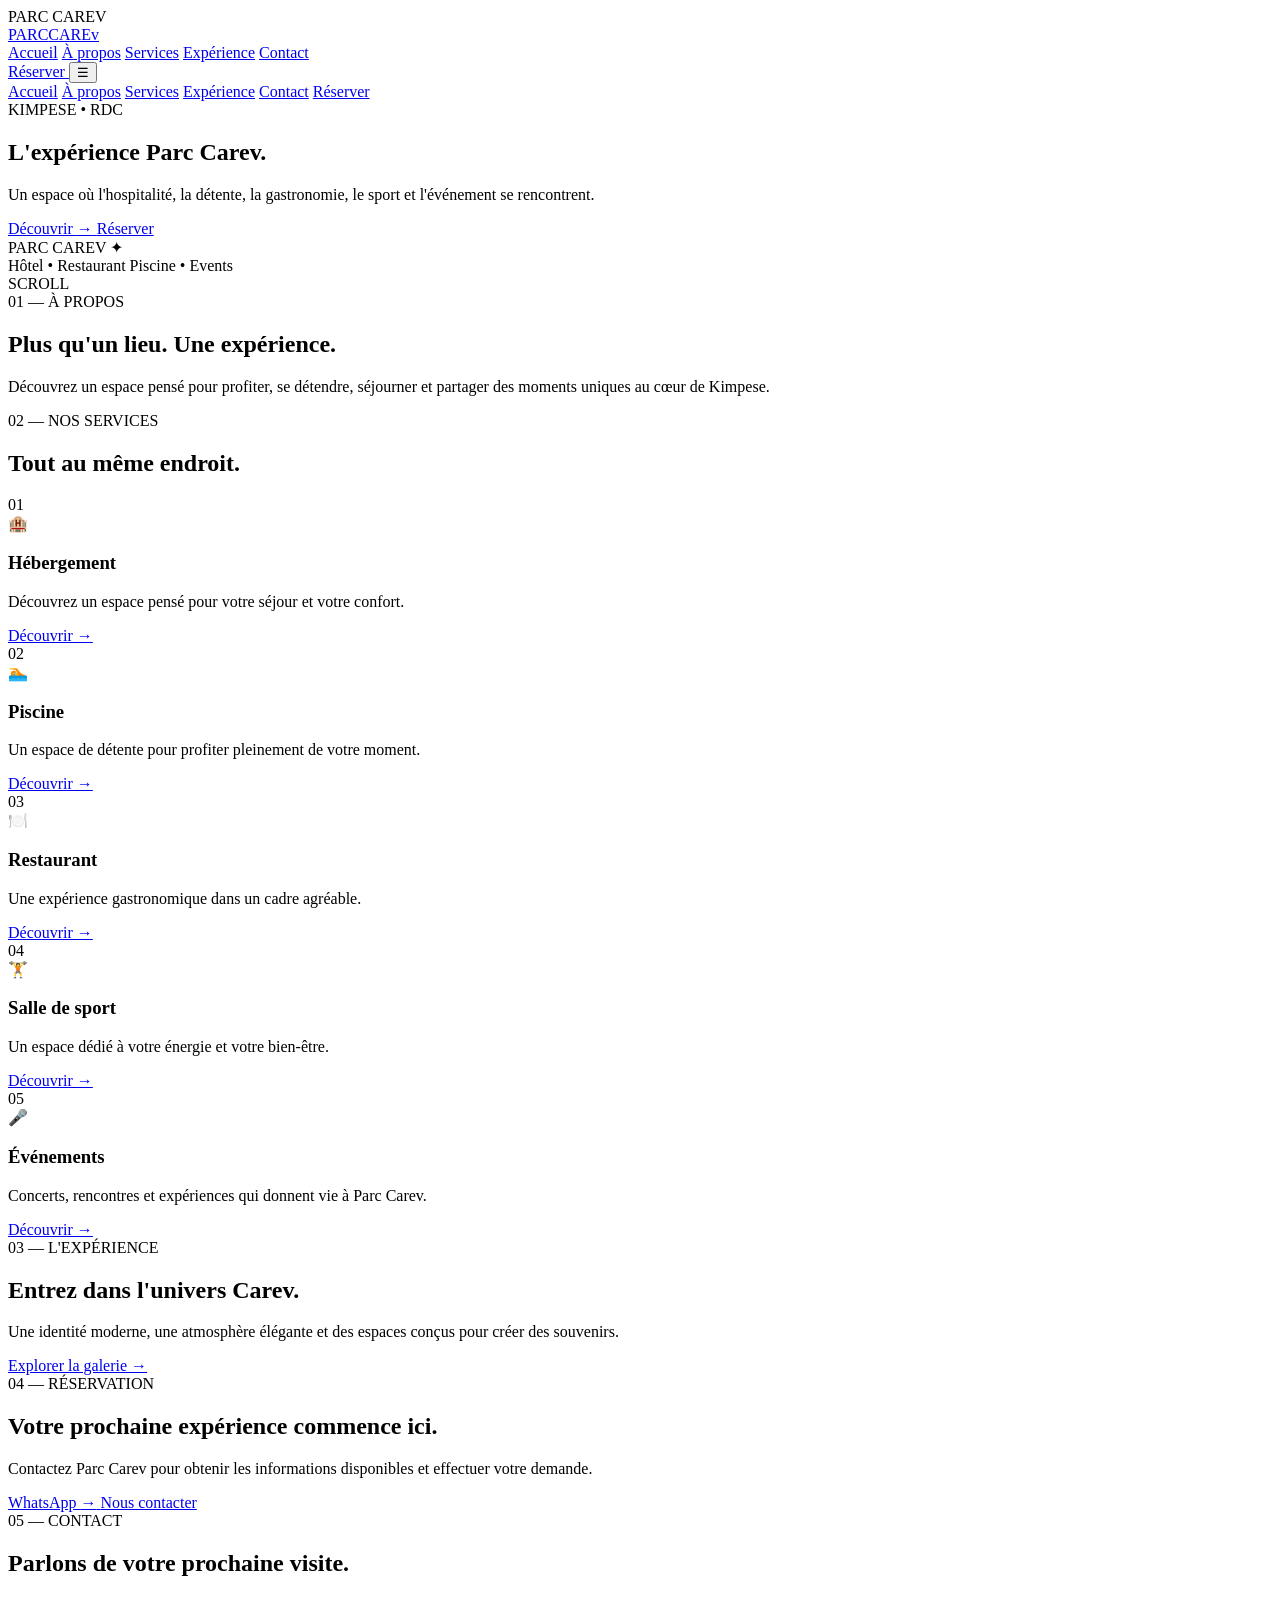
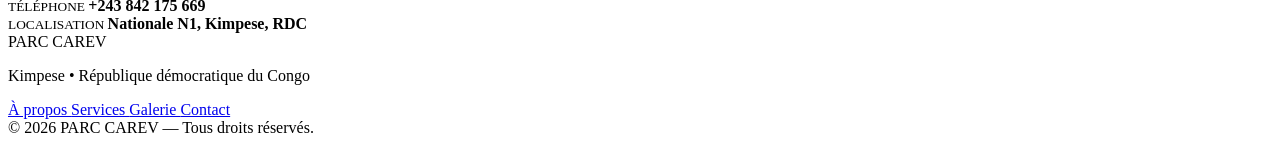
<file: index.html>
<!DOCTYPE html>
<html lang="fr">
<head>
    <meta charset="UTF-8">

    <meta name="viewport"
          content="width=device-width, initial-scale=1.0">

    <meta name="description"
          content="Parc Carev — Hôtel, restaurant, piscine, sport et événements à Kimpese, RDC.">

    <title>PARC CAREV — Kimpese</title>

    <link rel="stylesheet" css/CSS/style.css
</head>

<body>

    <!-- =========================
         LOADING SCREEN
    ========================== -->

    <div class="loader" id="loader">
        <div class="loader-logo">PARC CAREV</div>
        <div class="loader-line"></div>
    </div>


    <!-- =========================
         NAVIGATION
    ========================== -->

    <header class="navbar">

        <a href="index.html" class="logo">
            PARC<span>CAREv</span>
        </a>

        <nav class="desktop-nav">

            <a href="#accueil">Accueil</a>
            <a href="#apropos">À propos</a>
            <a href="#services">Services</a>
            <a href="#experience">Expérience</a>
            <a href="#contact">Contact</a>

        </nav>

        <a href="#reservation" class="nav-button">
            Réserver
        </a>

        <button class="menu-button" id="menuButton">
            ☰
        </button>

    </header>


    <!-- =========================
         MOBILE MENU
    ========================== -->

    <div class="mobile-menu" id="mobileMenu">

        <a href="#accueil">Accueil</a>
        <a href="#apropos">À propos</a>
        <a href="#services">Services</a>
        <a href="#experience">Expérience</a>
        <a href="#contact">Contact</a>

        <a href="#reservation" class="mobile-reserve">
            Réserver
        </a>

    </div>


    <!-- =========================
         HERO
    ========================== -->

    <main>

        <section class="hero" id="accueil">

            <div class="hero-glow glow-one"></div>
            <div class="hero-glow glow-two"></div>

            <div class="hero-content">

                <div class="hero-tag">
                    KIMPESE • RDC
                </div>

                <h1>
                    L'expérience
                    <span>Parc Carev.</span>
                </h1>

                <p>
                    Un espace où l'hospitalité, la détente,
                    la gastronomie, le sport et l'événement
                    se rencontrent.
                </p>

                <div class="hero-actions">

                    <a href="#services" class="primary-button">
                        Découvrir
                        <span>→</span>
                    </a>

                    <a href="#reservation" class="secondary-button">
                        Réserver
                    </a>

                </div>

            </div>


            <!-- Carte flottante -->

            <div class="hero-card">

                <div class="hero-card-top">
                    <span>PARC CAREV</span>
                    <span>✦</span>
                </div>

                <div class="hero-card-bottom">
                    <span>
                        Hôtel • Restaurant
                    </span>

                    <span>
                        Piscine • Events
                    </span>
                </div>

            </div>


            <div class="scroll-indicator">

                <span>SCROLL</span>

                <div class="scroll-line"></div>

            </div>

        </section>


        <!-- =========================
             INTRODUCTION
        ========================== -->

        <section class="intro section" id="apropos">

            <div class="section-label">
                01 — À PROPOS
            </div>

            <div class="intro-content">

                <h2>
                    Plus qu'un lieu.
                    <span>Une expérience.</span>
                </h2>

                <p>
                    Découvrez un espace pensé pour profiter,
                    se détendre, séjourner et partager des
                    moments uniques au cœur de Kimpese.
                </p>

            </div>

        </section>


        <!-- =========================
             SERVICES
        ========================== -->

        <section class="services section" id="services">

            <div class="section-heading">

                <div class="section-label">
                    02 — NOS SERVICES
                </div>

                <h2>
                    Tout au même
                    <span>endroit.</span>
                </h2>

            </div>


            <div class="services-grid">

                <article class="service-card">

                    <div class="service-number">
                        01
                    </div>

                    <div class="service-icon">
                        🏨
                    </div>

                    <h3>
                        Hébergement
                    </h3>

                    <p>
                        Découvrez un espace pensé pour
                        votre séjour et votre confort.
                    </p>

                    <a href="hebergement.html">
                        Découvrir →
                    </a>

                </article>


                <article class="service-card">

                    <div class="service-number">
                        02
                    </div>

                    <div class="service-icon">
                        🏊
                    </div>

                    <h3>
                        Piscine
                    </h3>

                    <p>
                        Un espace de détente pour profiter
                        pleinement de votre moment.
                    </p>

                    <a href="piscine.html">
                        Découvrir →
                    </a>

                </article>


                <article class="service-card">

                    <div class="service-number">
                        03
                    </div>

                    <div class="service-icon">
                        🍽️
                    </div>

                    <h3>
                        Restaurant
                    </h3>

                    <p>
                        Une expérience gastronomique dans
                        un cadre agréable.
                    </p>

                    <a href="restaurant.html">
                        Découvrir →
                    </a>

                </article>


                <article class="service-card">

                    <div class="service-number">
                        04
                    </div>

                    <div class="service-icon">
                        🏋️
                    </div>

                    <h3>
                        Salle de sport
                    </h3>

                    <p>
                        Un espace dédié à votre énergie
                        et votre bien-être.
                    </p>

                    <a href="sport.html">
                        Découvrir →
                    </a>

                </article>


                <article class="service-card featured">

                    <div class="service-number">
                        05
                    </div>

                    <div class="service-icon">
                        🎤
                    </div>

                    <h3>
                        Événements
                    </h3>

                    <p>
                        Concerts, rencontres et expériences
                        qui donnent vie à Parc Carev.
                    </p>

                    <a href="evenements.html">
                        Découvrir →
                    </a>

                </article>

            </div>

        </section>


        <!-- =========================
             EXPERIENCE
        ========================== -->

        <section class="experience section" id="experience">

            <div class="experience-box">

                <div class="section-label">
                    03 — L'EXPÉRIENCE
                </div>

                <h2>
                    Entrez dans
                    <span>l'univers Carev.</span>
                </h2>

                <p>
                    Une identité moderne, une atmosphère
                    élégante et des espaces conçus pour
                    créer des souvenirs.
                </p>

                <a href="galerie.html" class="primary-button">
                    Explorer la galerie
                    <span>→</span>
                </a>

            </div>

        </section>


        <!-- =========================
             RESERVATION
        ========================== -->

        <section class="reservation section" id="reservation">

            <div class="reservation-content">

                <div class="section-label">
                    04 — RÉSERVATION
                </div>

                <h2>
                    Votre prochaine
                    <span>expérience commence ici.</span>
                </h2>

                <p>
                    Contactez Parc Carev pour obtenir
                    les informations disponibles et
                    effectuer votre demande.
                </p>

                <div class="reservation-actions">

                    <a
                        href="https://wa.me/243842175669"
                        class="primary-button"
                        target="_blank"
                    >
                        WhatsApp
                        <span>→</span>
                    </a>

                    <a
                        href="contact.html"
                        class="secondary-button"
                    >
                        Nous contacter
                    </a>

                </div>

            </div>

        </section>


        <!-- =========================
             CONTACT
        ========================== -->

        <section class="contact section" id="contact">

            <div class="section-label">
                05 — CONTACT
            </div>

            <h2>
                Parlons de votre
                <span>prochaine visite.</span>
            </h2>

            <div class="contact-grid">

                <div class="contact-item">

                    <small>
                        TÉLÉPHONE
                    </small>

                    <strong>
                        +243 842 175 669
                    </strong>

                </div>


                <div class="contact-item">

                    <small>
                        LOCALISATION
                    </small>

                    <strong>
                        Nationale N1,
                        Kimpese, RDC
                    </strong>

                </div>

            </div>

        </section>

    </main>


    <!-- =========================
         FOOTER
    ========================== -->

    <footer>

        <div class="footer-logo">
            PARC CAREV
        </div>

        <p>
            Kimpese • République démocratique du Congo
        </p>

        <div class="footer-links">

            <a href="a-propos.html">
                À propos
            </a>

            <a href="services.html">
                Services
            </a>

            <a href="galerie.html">
                Galerie
            </a>

            <a href="contact.html">
                Contact
            </a>

        </div>

        <div class="footer-bottom">

            © 2026 PARC CAREV — Tous droits réservés.

        </div>

    </footer>


    <!-- =========================
         JAVASCRIPT
    ========================== -->

   <script src="JS/main.js"></script>
    
</body>
  </html>
</file>
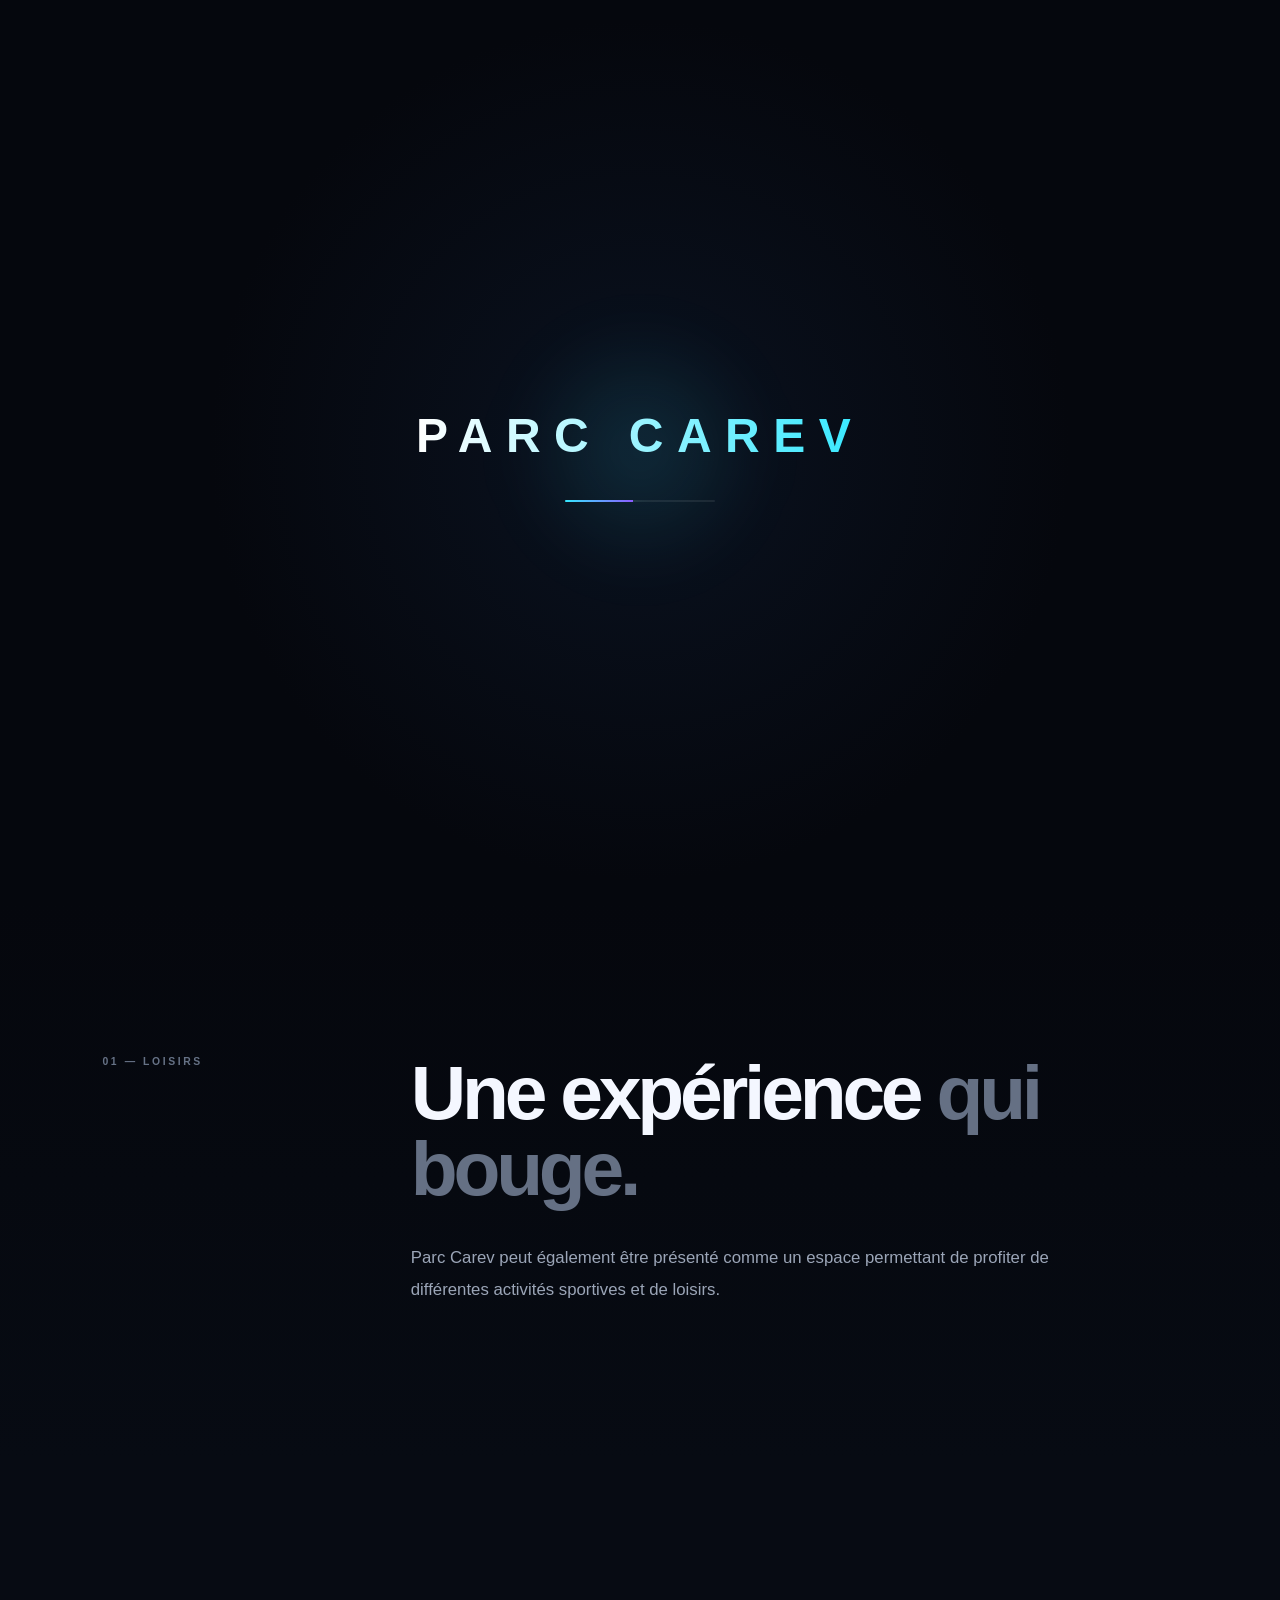
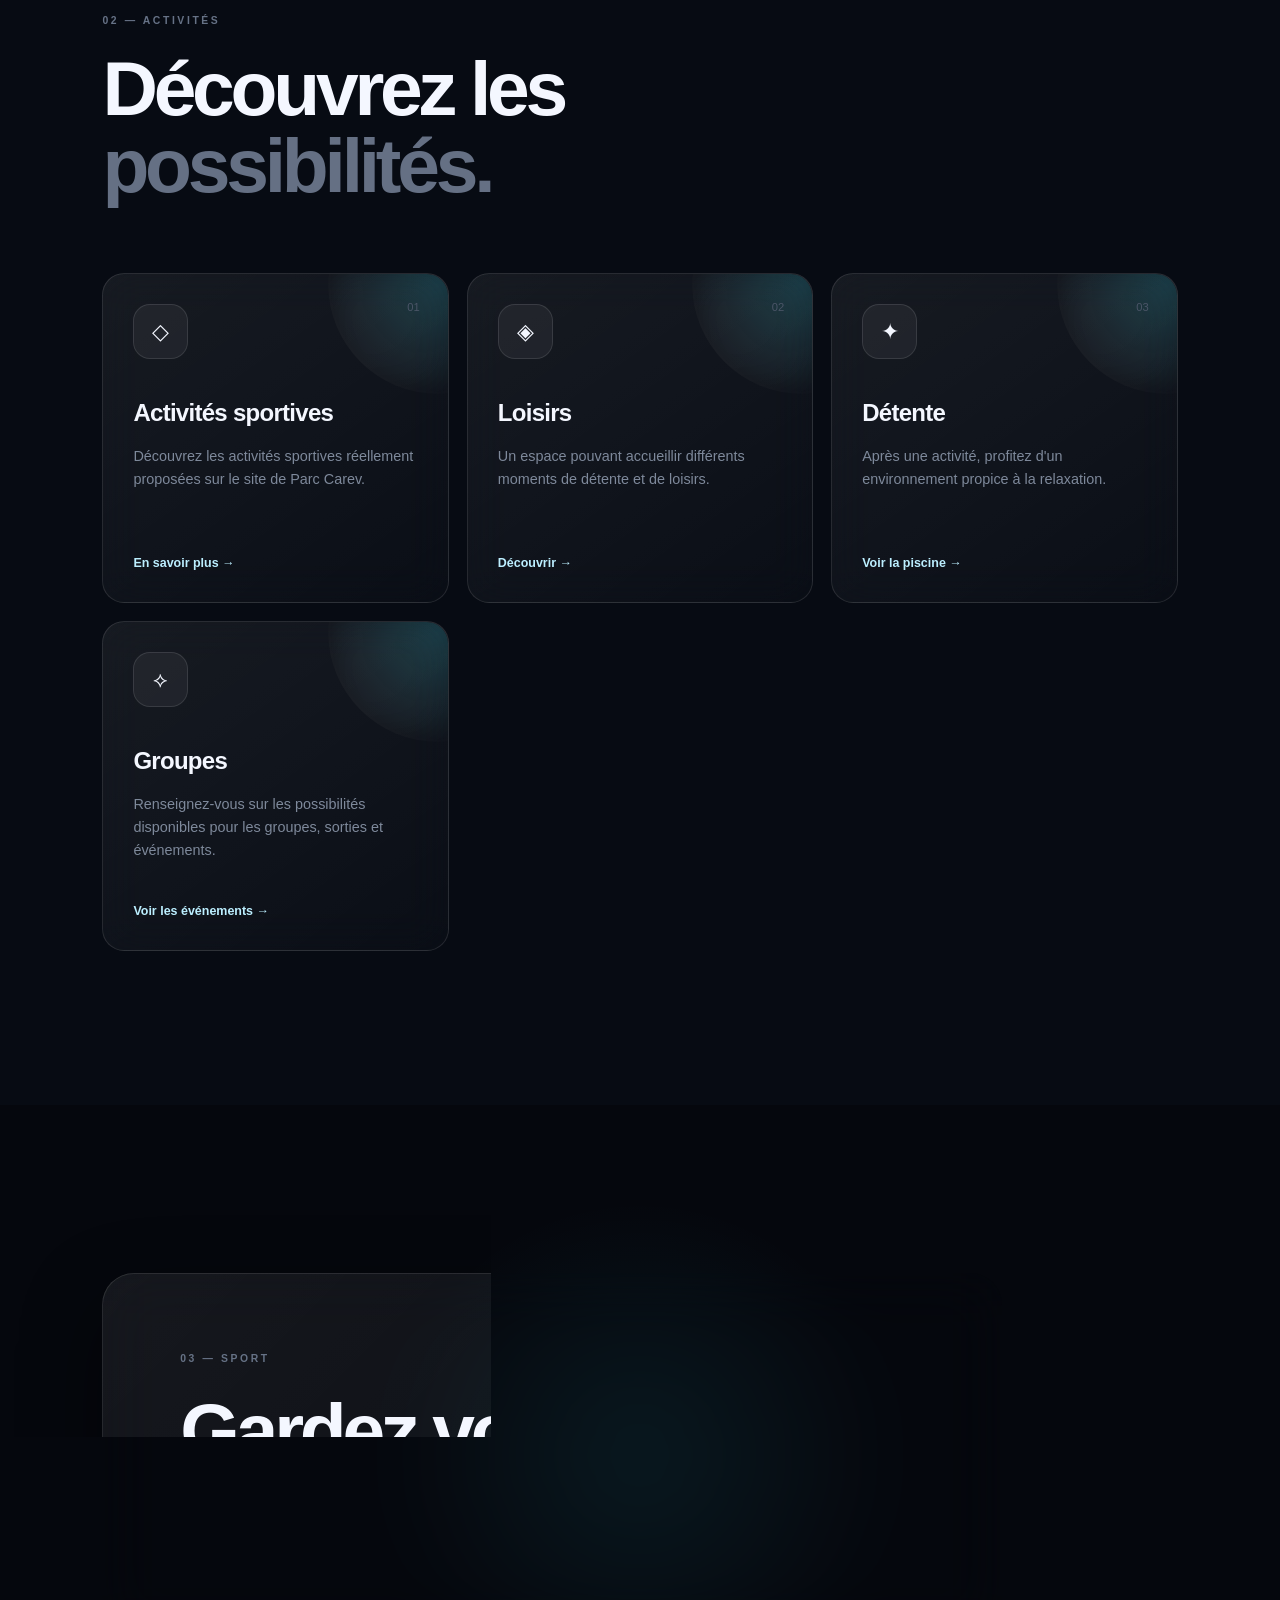
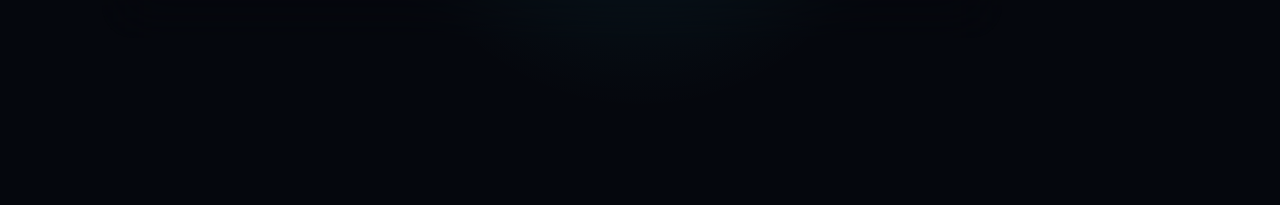
<file: sport.html>
<!DOCTYPE html>
<html lang="fr">

<head>
    <meta charset="UTF-8">

    <meta name="viewport"
          content="width=device-width, initial-scale=1.0">

    <meta
        name="description"
        content="Sport & loisirs — Parc Carev, Kimpese, RDC."
    >

    <title>Sport & Loisirs — PARC CAREV</title>

    <link rel="stylesheet" href="css/style.css">
</head>

<body>

    <!-- =========================
         LOADING
    ========================== -->

    <div class="loader" id="loader">

        <div class="loader-logo">
            PARC CAREV
        </div>

        <div class="loader-line"></div>

    </div>


    <!-- =========================
         NAVIGATION
    ========================== -->

    <header class="navbar">

        <a href="index.html" class="logo">
            PARC<span>CAREv</span>
        </a>

        <nav class="desktop-nav">

            <a href="index.html">
                Accueil
            </a>

            <a href="hebergement.html">
                Hébergement
            </a>

            <a href="restaurant.html">
                Restaurant
            </a>

            <a href="piscine.html">
                Piscine
            </a>

            <a href="contact.html">
                Contact
            </a>

        </nav>

        <a
            href="contact.html"
            class="nav-button"
        >
            Réserver
        </a>

        <button
            class="menu-button"
            id="menuButton"
            aria-label="Ouvrir le menu"
        >
            ☰
        </button>

    </header>


    <!-- =========================
         MOBILE MENU
    ========================== -->

    <div
        class="mobile-menu"
        id="mobileMenu"
    >

        <a href="index.html">
            Accueil
        </a>

        <a href="hebergement.html">
            Hébergement
        </a>

        <a href="restaurant.html">
            Restaurant
        </a>

        <a href="piscine.html">
            Piscine
        </a>

        <a href="sport.html">
            Sport
        </a>

        <a href="evenements.html">
            Événements
        </a>

        <a href="galerie.html">
            Galerie
        </a>

        <a href="contact.html">
            Contact
        </a>

    </div>


    <!-- =========================
         MAIN
    ========================== -->

    <main>


        <!-- =========================
             HERO
        ========================== -->

        <section class="hero">

            <div class="hero-glow glow-one"></div>
            <div class="hero-glow glow-two"></div>


            <div class="hero-content">

                <div class="hero-tag">
                    PARC CAREV • SPORT & LOISIRS
                </div>

                <h1>
                    Bougez.
                    <span>Profitez.</span>
                </h1>

                <p>
                    Découvrez les espaces et activités
                    de loisirs disponibles à Parc Carev
                    pour rendre votre expérience encore
                    plus complète.
                </p>


                <div class="hero-actions">

                    <a
                        href="#activites"
                        class="primary-button"
                    >
                        Découvrir
                        <span>→</span>
                    </a>

                    <a
                        href="contact.html"
                        class="secondary-button"
                    >
                        Informations
                    </a>

                </div>

            </div>


            <!-- CARTE FLOTTANTE -->

            <div class="hero-card">

                <div class="hero-card-top">

                    <span>
                        PARC CAREV
                    </span>

                    <span>
                        ✦
                    </span>

                </div>

                <div class="hero-card-bottom">

                    <span>
                        Sport & Loisirs
                    </span>

                    <span>
                        Kimpese • RDC
                    </span>

                </div>

            </div>


            <div class="scroll-indicator">

                <span>
                    EXPLORER
                </span>

                <div class="scroll-line"></div>

            </div>

        </section>


        <!-- =========================
             INTRODUCTION
        ========================== -->

        <section class="section intro">

            <div class="section-label">
                01 — LOISIRS
            </div>

            <div class="intro-content">

                <h2>
                    Une expérience
                    <span>qui bouge.</span>
                </h2>

                <p>
                    Parc Carev peut également être
                    présenté comme un espace permettant
                    de profiter de différentes activités
                    sportives et de loisirs.
                </p>

            </div>

        </section>


        <!-- =========================
             ACTIVITÉS
        ========================== -->

        <section
            class="section services"
            id="activites"
        >

            <div class="section-heading">

                <div class="section-label">
                    02 — ACTIVITÉS
                </div>

                <h2>
                    Découvrez les
                    <span>possibilités.</span>
                </h2>

            </div>


            <div class="services-grid">


                <!-- CARD 01 -->

                <article class="service-card">

                    <div class="service-number">
                        01
                    </div>

                    <div class="service-icon">
                        ◇
                    </div>

                    <h3>
                        Activités sportives
                    </h3>

                    <p>
                        Découvrez les activités sportives
                        réellement proposées sur le site
                        de Parc Carev.
                    </p>

                    <a href="contact.html">
                        En savoir plus →
                    </a>

                </article>


                <!-- CARD 02 -->

                <article class="service-card">

                    <div class="service-number">
                        02
                    </div>

                    <div class="service-icon">
                        ◈
                    </div>

                    <h3>
                        Loisirs
                    </h3>

                    <p>
                        Un espace pouvant accueillir
                        différents moments de détente
                        et de loisirs.
                    </p>

                    <a href="contact.html">
                        Découvrir →
                    </a>

                </article>


                <!-- CARD 03 -->

                <article class="service-card">

                    <div class="service-number">
                        03
                    </div>

                    <div class="service-icon">
                        ✦
                    </div>

                    <h3>
                        Détente
                    </h3>

                    <p>
                        Après une activité, profitez
                        d'un environnement propice
                        à la relaxation.
                    </p>

                    <a href="piscine.html">
                        Voir la piscine →
                    </a>

                </article>


                <!-- CARD 04 -->

                <article class="service-card">

                    <div class="service-number">
                        04
                    </div>

                    <div class="service-icon">
                        ⟡
                    </div>

                    <h3>
                        Groupes
                    </h3>

                    <p>
                        Renseignez-vous sur les possibilités
                        disponibles pour les groupes,
                        sorties et événements.
                    </p>

                    <a href="evenements.html">
                        Voir les événements →
                    </a>

                </article>

            </div>

        </section>


        <!-- =========================
             ESPACE SPORT
        ========================== -->

        <section class="section experience">

            <div class="experience-box">

                <div class="section-label">
                    03 — SPORT
                </div>

                <h2>
                    Gardez votre
                    <span>énergie.</span>
                </h2>

                <p>
                    Cette partie pourra présenter les
                    installations sportives officielles,
                    leurs
</file>
<file: css/style.css>
/* =========================================================
   PARC CAREV — PREMIUM DESIGN SYSTEM
   Dark Luxury / Glassmorphism / Liquid UI
   Version 2.0
   ========================================================= */


/* =========================================================
   01 — RESET
   ========================================================= */

* {
    margin: 0;
    padding: 0;
    box-sizing: border-box;
}

html {
    scroll-behavior: smooth;
    scrollbar-width: thin;
    scrollbar-color: rgba(53, 232, 255, .35) #05070d;
}

body {
    font-family:
        Inter,
        "Segoe UI",
        Arial,
        Helvetica,
        sans-serif;

    background: #05070d;
    color: #f4f7ff;

    overflow-x: hidden;

    line-height: 1.6;

    -webkit-font-smoothing: antialiased;
    text-rendering: optimizeLegibility;
}

body::before {
    content: "";

    position: fixed;
    inset: 0;

    pointer-events: none;

    z-index: 9998;

    background:
        radial-gradient(
            circle at 10% 15%,
            rgba(53, 232, 255, .045),
            transparent 25%
        ),
        radial-gradient(
            circle at 90% 80%,
            rgba(139, 92, 255, .05),
            transparent 28%
        );
}

body::after {
    content: "";

    position: fixed;
    inset: 0;

    pointer-events: none;

    z-index: 9997;

    opacity: .025;

    background-image:
        url("data:image/svg+xml,%3Csvg viewBox='0 0 180 180' xmlns='http://www.w3.org/2000/svg'%3E%3Cfilter id='n'%3E%3CfeTurbulence type='fractalNoise' baseFrequency='.9' numOctaves='3' stitchTiles='stitch'/%3E%3C/filter%3E%3Crect width='100%25' height='100%25' filter='url(%23n)' opacity='.5'/%3E%3C/svg%3E");
}

::selection {
    background: rgba(53, 232, 255, .25);
    color: white;
}

a {
    color: inherit;
    text-decoration: none;
}

button {
    font: inherit;
}

button,
a {
    -webkit-tap-highlight-color: transparent;
}

img {
    display: block;
    max-width: 100%;
}


/* =========================================================
   02 — VARIABLES
   ========================================================= */

:root {
    --bg: #05070d;
    --bg-soft: #080c15;
    --bg-deep: #03050a;

    --white: #f4f7ff;
    --muted: #9ba5b7;
    --muted-dark: #657084;

    --cyan: #35e8ff;
    --blue: #438cff;
    --violet: #8b5cff;

    --glass: rgba(255, 255, 255, .055);
    --glass-strong: rgba(255, 255, 255, .085);
    --glass-border: rgba(255, 255, 255, .11);

    --shadow:
        0 30px 80px rgba(0, 0, 0, .45);

    --shadow-soft:
        0 20px 60px rgba(0, 0, 0, .25);

    --radius-lg: 32px;
    --radius-md: 22px;
    --radius-sm: 16px;

    --transition:
        500ms cubic-bezier(.2, .8, .2, 1);
}


/* =========================================================
   03 — LOADER
   ========================================================= */

.loader {
    position: fixed;
    inset: 0;

    z-index: 99999;

    display: flex;
    flex-direction: column;
    align-items: center;
    justify-content: center;

    background:
        radial-gradient(
            circle at center,
            #0a1220,
            #05070d 55%
        );

    transition:
        opacity 900ms ease,
        visibility 900ms ease;
}

.loader.hidden {
    opacity: 0;
    visibility: hidden;
}

.loader::before {
    content: "";

    position: absolute;

    width: 260px;
    height: 260px;

    border-radius: 50%;

    background:
        radial-gradient(
            circle,
            rgba(53, 232, 255, .13),
            transparent 70%
        );

    filter: blur(30px);

    animation:
        loaderGlow 4s ease-in-out infinite;
}

.loader-logo {
    position: relative;

    font-size:
        clamp(1.5rem, 5vw, 3rem);

    font-weight: 800;

    letter-spacing: .28em;

    background:
        linear-gradient(
            90deg,
            white,
            var(--cyan),
            var(--violet),
            white
        );

    background-size: 300% auto;

    -webkit-background-clip: text;
    background-clip: text;

    color: transparent;

    animation:
        loaderGradient 3s linear infinite;
}

.loader-line {
    position: relative;

    width: 150px;
    height: 2px;

    margin-top: 25px;

    overflow: hidden;

    background: rgba(255,255,255,.08);

    border-radius: 999px;
}

.loader-line::after {
    content: "";

    position: absolute;

    width: 45%;
    height: 100%;

    background:
        linear-gradient(
            90deg,
            var(--cyan),
            var(--violet)
        );

    box-shadow:
        0 0 20px var(--cyan);

    animation:
        loaderLine 1.3s ease-in-out infinite;
}

@keyframes loaderGradient {
    to {
        background-position: 300% center;
    }
}

@keyframes loaderLine {
    0% {
        transform: translateX(-150%);
    }

    100% {
        transform: translateX(350%);
    }
}

@keyframes loaderGlow {
    0%, 100% {
        transform: scale(.8);
        opacity: .5;
    }

    50% {
        transform: scale(1.2);
        opacity: 1;
    }
}


/* =========================================================
   04 — NAVBAR
   ========================================================= */

.navbar {
    position: fixed;

    top: 0;
    left: 0;

    width: 100%;
    height: 82px;

    padding:
        0 clamp(20px, 5vw, 80px);

    display: flex;
    align-items: center;
    justify-content: space-between;

    z-index: 5000;

    background:
        linear-gradient(
            to bottom,
            rgba(5,7,13,.82),
            transparent
        );

    transition: var(--transition);
}

.navbar.scrolled {
    background:
        rgba(5, 7, 13, .72);

    backdrop-filter: blur(24px);
    -webkit-backdrop-filter: blur(24px);

    border-bottom:
        1px solid var(--glass-border);

    box-shadow:
        0 15px 50px rgba(0,0,0,.25);
}


/* LOGO */

.logo {
    position: relative;

    font-size: 1.05rem;

    font-weight: 850;

    letter-spacing: .2em;

    transition: var(--transition);
}

.logo::after {
    content: "";

    position: absolute;

    left: 0;
    bottom: -7px;

    width: 22px;
    height: 1px;

    background:
        linear-gradient(
            90deg,
            var(--cyan),
            transparent
        );

    transition: var(--transition);
}

.logo:hover {
    transform: translateY(-2px);
}

.logo:hover::after {
    width: 100%;
}

.logo span {
    color: var(--cyan);
}


/* DESKTOP NAV */

.desktop-nav {
    display: flex;
    align-items: center;
    gap: clamp(16px, 2vw, 30px);
}

.desktop-nav a {
    position: relative;

    color: #aeb8c8;

    font-size: .78rem;
    font-weight: 500;

    transition: var(--transition);
}

.desktop-nav a::after {
    content: "";

    position: absolute;

    left: 50%;
    bottom: -9px;

    width: 0;
    height: 1px;

    transform: translateX(-50%);

    background:
        linear-gradient(
            90deg,
            var(--cyan),
            var(--violet)
        );

    box-shadow:
        0 0 10px rgba(53,232,255,.5);

    transition: var(--transition);
}

.desktop-nav a:hover,
.desktop-nav a.active {
    color: white;
}

.desktop-nav a:hover::after,
.desktop-nav a.active::after {
    width: 100%;
}


/* NAV BUTTON */

.nav-button {
    padding:
        11px 20px;

    border:
        1px solid rgba(255,255,255,.14);

    border-radius: 999px;

    background:
        rgba(255,255,255,.055);

    backdrop-filter: blur(15px);
    -webkit-backdrop-filter: blur(15px);

    font-size: .76rem;
    font-weight: 700;

    transition: var(--transition);
}

.nav-button:hover {
    border-color:
        rgba(53,232,255,.45);

    box-shadow:
        0 0 30px rgba(53,232,255,.13);

    transform:
        translateY(-2px);
}


/* MENU BUTTON */

.menu-button {
    display: none;

    width: 44px;
    height: 44px;

    border:
        1px solid var(--glass-border);

    border-radius: 50%;

    background:
        rgba(255,255,255,.05);

    color: white;

    cursor: pointer;

    backdrop-filter: blur(15px);
}


/* =========================================================
   05 — MOBILE MENU
   ========================================================= */

.mobile-menu {
    position: fixed;

    top: 82px;
    left: 15px;
    right: 15px;

    z-index: 4900;

    padding: 22px;

    display: flex;
    flex-direction: column;
    gap: 5px;

    background:
        rgba(7, 11, 19, .91);

    border:
        1px solid var(--glass-border);

    border-radius: 25px;

    backdrop-filter: blur(30px);
    -webkit-backdrop-filter: blur(30px);

    box-shadow:
        0 30px 80px rgba(0,0,0,.5);

    opacity: 0;
    visibility: hidden;

    transform:
        translateY(-18px)
        scale(.97);

    transition: var(--transition);
}

.mobile-menu.active {
    opacity: 1;
    visibility: visible;

    transform:
        translateY(0)
        scale(1);
}

.mobile-menu a {
    padding: 13px 15px;

    border-radius: 14px;

    color: #cbd4e2;

    transition: var(--transition);
}

.mobile-menu a:hover {
    color: white;

    background:
        rgba(255,255,255,.06);

    transform:
        translateX(5px);
}


/* =========================================================
   06 — HERO
   ========================================================= */

.hero {
    position: relative;

    min-height: 100svh;

    display: flex;
    align-items: center;

    padding:
        150px clamp(25px, 8vw, 120px)
        100px;

    overflow: hidden;

    isolation: isolate;

    background:
        radial-gradient(
            circle at 75% 30%,
            rgba(53,232,255,.11),
            transparent 30%
        ),
        radial-gradient(
            circle at 25% 75%,
            rgba(139,92,255,.10),
            transparent 35%
        );
}

.hero::before {
    content: "";

    position: absolute;

    inset: -25%;

    z-index: -3;

    background:
        radial-gradient(
            ellipse at 60% 40%,
            rgba(53,232,255,.10),
            transparent 25%
        ),
        radial-gradient(
            ellipse at 40% 70%,
            rgba(139,92,255,.10),
            transparent 30%
        );

    filter: blur(70px);

    animation:
        liquidMove 14s ease-in-out infinite alternate;
}

.hero::after {
    content: "";

    position: absolute;

    width: 600px;
    height: 600px;

    right: -250px;
    top: -250px;

    border-radius: 50%;

    border:
        1px solid rgba(53,232,255,.07);

    box-shadow:
        0 0 100px rgba(53,232,255,.04);

    animation:
        orbit 18s linear infinite;
}

@keyframes liquidMove {
    from {
        transform:
            translate(-3%, -2%)
            scale(1);
    }

    to {
        transform:
            translate(5%, 4%)
            scale(1.1);
    }
}

@keyframes orbit {
    from {
        transform: rotate(0deg) translateX(10px);
    }

    to {
        transform: rotate(360deg) translateX(10px);
    }
}


/* LIQUID GLOWS */

.hero-glow {
    position: absolute;

    width: 300px;
    height: 300px;

    border-radius: 50%;

    filter: blur(90px);

    opacity: .22;

    pointer-events: none;

    z-index: -1;
}

.glow-one {
    background: var(--cyan);

    right: 10%;
    top: 20%;

    animation:
        floatGlow 8s ease-in-out infinite;
}

.glow-two {
    background: var(--violet);

    left: 10%;
    bottom: 10%;

    animation:
        floatGlow 10s ease-in-out infinite reverse;
}

@keyframes floatGlow {
    0%,100% {
        transform:
            translate3d(0,0,0)
            scale(1);
    }

    50% {
        transform:
            translate3d(35px,-40px,0)
            scale(1.12);
    }
}


/* HERO CONTENT */

.hero-content {
    position: relative;

    max-width: 850px;

    z-index: 2;

    animation:
        heroReveal 1.1s
        cubic-bezier(.2,.8,.2,1)
        both;
}

@keyframes heroReveal {
    from {
        opacity: 0;
        transform:
            translateY(35px);
    }

    to {
        opacity: 1;
        transform:
            translateY(0);
    }
}

.hero-tag {
    display: inline-flex;

    padding:
        8px 14px;

    border:
        1px solid rgba(53,232,255,.2);

    border-radius: 999px;

    background:
        rgba(53,232,255,.05);

    color: #a8f6ff;

    font-size: .68rem;
    font-weight: 700;

    letter-spacing: .2em;

    margin-bottom: 25px;

    backdrop-filter: blur(15px);
}

.hero h1 {
    max-width: 900px;

    font-size:
        clamp(3.2rem, 9vw, 8.5rem);

    line-height: .9;

    letter-spacing: -.07em;

    font-weight: 850;
}

.hero h1 span {
    display: block;

    background:
        linear-gradient(
            100deg,
            white 5%,
            var(--cyan) 50%,
            var(--violet) 100%
        );

    -webkit-background-clip: text;
    background-clip: text;

    color: transparent;

    background-size: 180% auto;

    animation:
        heroGradient 6s ease-in-out infinite alternate;
}

@keyframes heroGradient {
    from {
        background-position: 0% center;
    }

    to {
        background-position: 100% center;
    }
}

.hero p {
    max-width: 600px;

    margin-top: 30px;

    color: var(--muted);

    font-size:
        clamp(.98rem, 1.5vw, 1.15rem);

    line-height: 1.8;
}


/* HERO ACTIONS */

.hero-actions {
    display: flex;
    flex-wrap: wrap;
    gap: 14px;

    margin-top: 40px;
}


/* =========================================================
   07 — BUTTONS
   ========================================================= */

.primary-button,
.secondary-button {
    position: relative;

    display: inline-flex;

    align-items: center;
    justify-content: center;

    gap: 15px;

    min-height: 52px;

    padding:
        0 24px;

    border-radius: 999px;

    font-size: .82rem;
    font-weight: 750;

    transition:
        transform 500ms cubic-bezier(.2,.8,.2,1),
        box-shadow 500ms ease,
        background 500ms ease,
        border-color 500ms ease;

    cursor: pointer;

    overflow: hidden;
}

.primary-button::before {
    content: "";

    position: absolute;

    inset: 0;

    background:
        linear-gradient(
            110deg,
            transparent 25%,
            rgba(255,255,255,.55),
            transparent 75%
        );

    transform:
        translateX(-120%);

    transition:
        transform 700ms ease;
}

.primary-button:hover::before {
    transform:
        translateX(120%);
}

.primary-button {
    color: #031014;

    background:
        linear-gradient(
            100deg,
            #eaffff,
            var(--cyan)
        );

    box-shadow:
        0 15px 45px
        rgba(53,232,255,.16);
}

.primary-button span {
    transition: var(--transition);
}

.primary-button:hover {
    transform:
        translateY(-4px);

    box-shadow:
        0 20px 60px
        rgba(53,232,255,.28);
}

.primary-button:hover span {
    transform:
        translateX(5px);
}

.secondary-button {
    border:
        1px solid var(--glass-border);

    background:
        rgba(255,255,255,.04);

    color: white;

    backdrop-filter:
        blur(15px);
}

.secondary-button:hover {
    background:
        rgba(255,255,255,.09);

    border-color:
        rgba(255,255,255,.25);

    transform:
        translateY(-3px);
}


/* =========================================================
   08 — HERO CARD
   ========================================================= */

.hero-card {
    position: absolute;

    right: 8%;
    bottom: 16%;

    width:
        min(330px, 30vw);

    padding: 22px;

    border:
        1px solid rgba(255,255,255,.13);

    border-radius: 25px;

    background:
        linear-gradient(
            135deg,
            rgba(255,255,255,.09),
            rgba(255,255,255,.025)
        );

    backdrop-filter:
        blur(25px);

    box-shadow:
        0 30px 80px rgba(0,0,0,.35);

    animation:
        heroCardFloat 7s ease-in-out infinite;
}

.hero-card::before {
    content: "";

    position: absolute;

    inset: 1px;

    border-radius: 24px;

    background:
        linear-gradient(
            130deg,
            rgba(53,232,255,.08),
            transparent 35%,
            rgba(139,92,255,.08)
        );

    pointer-events: none;
}

@keyframes heroCardFloat {
    0%,100% {
        transform:
            translateY(0)
            rotate(0deg);
    }

    50% {
        transform:
            translateY(-15px)
            rotate(.5deg);
    }
}

.hero-card-top,
.hero-card-bottom {
    display: flex;
    justify-content: space-between;
    gap: 15px;
}

.hero-card-top {
    color: #cbd4e2;

    font-size: .72rem;

    letter-spacing: .15em;
}

.hero-card-bottom {
    margin-top: 50px;

    color: #7e899b;

    font-size: .68rem;
}


/* =========================================================
   09 — SCROLL INDICATOR
   ========================================================= */

.scroll-indicator {
    position: absolute;

    bottom: 35px;
    left: 50%;

    display: flex;
    flex-direction: column;
    align-items: center;

    gap: 10px;

    transform:
        translateX(-50%);

    color: #697386;

    font-size: .58rem;

    letter-spacing: .25em;
}

.scroll-line {
    width: 1px;
    height: 45px;

    background:
        linear-gradient(
            to bottom,
            var(--cyan),
            transparent
        );

    animation:
        scrollLine 2s ease-in-out infinite;
}

@keyframes scrollLine {
    0%,100% {
        opacity: .3;
        transform: scaleY(.5);
        transform-origin: top;
    }

    50% {
        opacity: 1;
        transform: scaleY(1);
    }
}


/* =========================================================
   10 — GENERAL SECTIONS
   ========================================================= */

.section {
    position: relative;

    padding:
        clamp(90px, 12vw, 170px)
        clamp(25px, 8vw, 120px);
}

.section-label {
    color: #667286;

    font-size: .65rem;
    font-weight: 750;

    letter-spacing: .25em;
}


/* =========================================================
   11 — INTRO
   ========================================================= */

.intro {
    display: grid;

    grid-template-columns:
        minmax(180px, .35fr)
        1fr;

    gap: 40px;

    background:
        linear-gradient(
            to bottom,
            #05070d,
            #070b13
        );
}

.intro-content {
    max-width: 850px;
}

.intro h2,
.section-heading h2,
.experience h2,
.reservation h2,
.contact h2 {
    font-size:
        clamp(2.5rem, 6vw, 6rem);

    line-height: 1;

    letter-spacing: -.055em;

    font-weight: 800;
}

.intro h2 span,
.section-heading h2 span,
.experience h2 span,
.reservation h2 span,
.contact h2 span {
    color: #657084;
}

.intro p {
    max-width: 650px;

    margin-top: 35px;

    color: var(--muted);

    font-size: 1.05rem;

    line-height: 1.9;
}


/* =========================================================
   12 — SERVICES
   ========================================================= */

.services {
    background: #070b13;
}

.section-heading {
    max-width: 850px;

    margin-bottom: 70px;
}

.section-heading h2 {
    margin-top: 20px;
}

.services-grid {
    display: grid;

    grid-template-columns:
        repeat(12, 1fr);

    gap: 18px;
}

.service-card {
    grid-column:
        span 4;

    min-height: 330px;

    padding: 30px;

    position: relative;

    overflow: hidden;

    border:
        1px solid var(--glass-border);

    border-radius:
        var(--radius-md);

    background:
        linear-gradient(
            145deg,
            rgba(255,255,255,.065),
            rgba(255,255,255,.015)
        );

    backdrop-filter:
        blur(20px);

    transition:
        transform 600ms cubic-bezier(.2,.8,.2,1),
        border-color 400ms ease,
        box-shadow 500ms ease;
}

.service-card::before {
    content: "";

    position: absolute;

    width: 220px;
    height: 220px;

    right: -100px;
    top: -100px;

    border-radius: 
   var(--radius-md);

    background:
        linear-gradient(
            145deg,
            rgba(255,255,255,.065),
            rgba(255,255,255,.015)
        );

    backdrop-filter:
        blur(20px);

    transition:
        transform 600ms cubic-bezier(.2,.8,.2,1),
        border-color 400ms ease,
        box-shadow 500ms ease;
}

.service-card::before {
    content: "";

    position: absolute;

    width: 220px;
    height: 220px;

    right: -100px;
    top: -100px;

    border-radius: 50%;

    background:
        radial-gradient(
            circle,
            rgba(53,232,255,.16),
            transparent 70%
        );

    transition:
        transform 700ms ease;
}

.service-card::after {
    content: "";

    position: absolute;

    inset: 0;

    background:
        linear-gradient(
            120deg,
            transparent 20%,
            rgba(255,255,255,.04),
            transparent 80%
        );

    transform:
        translateX(-120%);

    transition:
        transform 800ms ease;

    pointer-events: none;
}

.service-card:hover {
    transform:
        translateY(-10px);

    border-color:
        rgba(53,232,255,.3);

    box-shadow:
        0 25px 70px rgba(0,0,0,.25);
}

.service-card:hover::before {
    transform:
        scale(1.7);
}

.service-card:hover::after {
    transform:
        translateX(120%);
}

.service-number {
    position: absolute;

    top: 25px;
    right: 28px;

    color: #4b5668;

    font-size: .7rem;
}

.service-icon {
    width: 55px;
    height: 55px;

    display: flex;
    align-items: center;
    justify-content: center;

    margin-bottom: 35px;

    border:
        1px solid var(--glass-border);

    border-radius: 17px;

    background:
        rgba(255,255,255,.05);

    font-size: 1.4rem;

    transition: var(--transition);
}

.service-card:hover .service-icon {
    border-color:
        rgba(53,232,255,.35);

    box-shadow:
        0 0 25px rgba(53,232,255,.1);

    transform:
        rotate(-5deg)
        scale(1.05);
}

.service-card h3 {
    font-size: 1.5rem;

    letter-spacing: -.03em;
}

.service-card p {
    max-width: 400px;

    margin-top: 12px;

    color: #7e899b;

    font-size: .9rem;
}

.service-card a {
    position: absolute;

    left: 30px;
    bottom: 28px;

    color: #bcefff;

    font-size: .78rem;
    font-weight: 700;

    transition: var(--transition);
}

.service-card a:hover {
    color: white;

    transform:
        translateX(5px);
}


/* =========================================================
   13 — EXPERIENCE
   ========================================================= */

.experience {
    min-height: 700px;

    display: flex;
    align-items: center;

    background:
        radial-gradient(
            circle at 50% 50%,
            rgba(53,232,255,.08),
            transparent 35%
        ),
        #05070d;
}

.experience-box {
    width: 100%;
    max-width: 900px;

    padding:
        clamp(35px, 6vw, 80px);

    border:
        1px solid var(--glass-border);

    border-radius:
        var(--radius-lg);

    background:
        linear-gradient(
            135deg,
            rgba(255,255,255,.07),
            rgba(255,255,255,.02)
        );

    backdrop-filter:
        blur(30px);

    box-shadow:
        var(--shadow);

    overflow: hidden;

    position: relative;
}

.experience-box::before {
    content: "";

    position: absolute;

    width: 500px;
    height: 500px;

    right: -250px;
    top: -250px;

    border-radius: 50%;

    background:
        radial-gradient(
            circle,
            rgba(53,232,255,.10),
            transparent 70%
        );

    filter: blur(20px);

    animation:
        floatGlow 10s ease-in-out infinite;
}

.experience-box::after {
    content: "";

    position: absolute;

    width: 400px;
    height: 400px;

    right: -180px;
    bottom: -220px;

    border-radius: 50%;

    background:
        radial-gradient(
            circle,
            rgba(139,92,255,.18),
            transparent 70%
        );

    filter: blur(20px);
}

.experience h2 {
    margin-top: 25px;
}

.experience p {
    max-width: 600px;

    margin:
        30px 0 35px;

    color: var(--muted);
}


/* =========================================================
   14 — RESERVATION
   ========================================================= */

.reservation {
    background:
        linear-gradient(
            180deg,
            #05070d,
            #080c15
        );
}

.reservation-content {
    max-width: 900px;
}

.reservation h2 {
    margin-top: 20px;
}

.reservation p {
    max-width: 650px;

    margin-top: 30px;

    color: var(--muted);
}

.reservation-actions {
    display: flex;
    flex-wrap: wrap;
    gap: 15px;

    margin-top: 35px;
}


/* =========================================================
   15 — CONTACT
   ========================================================= */

.contact {
    background: #080c15;
}

.contact h2 {
    max-width: 900px;

    margin-top: 20px;
}

.contact-grid {
    display: grid;

    grid-template-columns:
        repeat(2, 1fr);

    gap: 18px;

    margin-top: 70px;
}

.contact-item {
    padding: 30px;

    border:
        1px solid var(--glass-border);

    border-radius:
        var(--radius-md);

    background:
        rgba(255,255,255,.035);

    backdrop-filter:
        blur(15px);

    transition: var(--transition);
}

.contact-item:hover {
    transform:
        translateY(-6px);

    border-color:
        rgba(53,232,255,.22);

    background:
        rgba(255,255,255,.055);
}

.contact-item small {
    display: block;

    color: #687386;

    font-size: .65rem;
    font-weight: 700;

    letter-spacing: .2em;

    margin-bottom: 12px;
}

.contact-item strong {
    font-size: 1rem;

    color: #dbe2ed;
}


/* =========================================================
   16 — GALLERY
   ========================================================= */

.gallery-section {
    background:
        linear-gradient(
            180deg,
            #05070d,
            #070b13
        );
}

.gallery-filters {
    display: flex;

    flex-wrap: wrap;

    gap: 10px;

    margin-bottom: 35px;
}

.gallery-filter {
    border:
        1px solid var(--glass-border);

    border-radius: 999px;

    padding:
        10px 17px;

    background:
        rgba(255,255,255,.035);

    color: #8994a6;

    cursor: pointer;

    font-size: .72rem;
    font-weight: 650;

    transition: var(--transition);
}

.gallery-filter:hover,
.gallery-filter.active {
    color: #031014;

    border-color:
        var(--cyan);

    background:
        var(--cyan);

    box-shadow:
        0 10px 35px rgba(53,232,255,.15);
}


/* GALLERY GRID */

.gallery-grid {
    display: grid;

    grid-template-columns:
        repeat(12, 1fr);

    grid-auto-rows:
        minmax(250px, 330px);

    gap: 16px;
}

.gallery-item {
    position: relative;

    grid-column:
        span 4;

    min-height: 250px;

    overflow: hidden;

    border:
        1px solid rgba(255,255,255,.10);

    border-radius:
        var(--radius-md);

    background:
        rgba(255,255,255,.035);

    cursor: pointer;

    transition:
        transform 600ms cubic-bezier(.2,.8,.2,1),
        border-color 400ms ease,
        opacity 400ms ease;
}

.gallery-item:nth-child(1) {
    grid-column: span 7;
    grid-row: span 2;
}

.gallery-item:nth-child(2) {
    grid-column: span 5;
}

.gallery-item:nth-child(3) {
    grid-column: span 5;
}

.gallery-item:hover {
    transform:
        translateY(-6px);

    border-color:
        rgba(53,232,255,.30);
}

.gallery-item img {
    width: 100%;
    height: 100%;

    object-fit: cover;

    transition:
        transform 900ms cubic-bezier(.2,.8,.2,1),
        filter 700ms ease;
}

.gallery-item:hover img {
    transform:
        scale(1.07);

    filter:
        brightness(.72)
        saturate(1.1);
}

.gallery-overlay {
    position: absolute;

    inset: 0;

    display: flex;
    flex-direction: column;
    justify-content: flex-end;

    padding: 25px;

    background:
        linear-gradient(
            to top,
            rgba(0,0,0,.82),
            rgba(0,0,0,.15) 65%,
            transparent
        );

    opacity: .95;

    transition:
        opacity 500ms ease;
}

.gallery-category {
    color: var(--cyan);

    font-size: .62rem;
    font-weight: 750;

    letter-spacing: .18em;
}

.gallery-overlay h3 {
    margin-top: 7px;

    font-size:
        clamp(1.2rem, 2vw, 1.7rem);

    letter-spacing: -.03em;
}

.gallery-open {
    margin-top: 8px;

    color: #aeb8c8;

    font-size: .7rem;

    opacity: 0;

    transform:
        translateY(8px);

    transition: var(--transition);
}

.gallery-item:hover .gallery-open {
    opacity: 1;

    transform:
        translateY(0);
}


/* PLACEHOLDERS */

.gallery-placeholder {
    display: flex;

    align-items: center;
    justify-content: center;

    cursor: default;

    background:
        radial-gradient(
            circle at 30% 20%,
            rgba(53,232,255,.10),
            transparent 35%
        ),
        radial-gradient(
            circle at 80% 80%,
            rgba(139,92,255,.10),
            transparent 40%
        );
}

.placeholder-content {
    text-align: center;

    color: #667286;
}

.placeholder-content span {
    font-size: .65rem;

    letter-spacing: .2em;

    color: var(--cyan);
}

.placeholder-content h3 {
    margin-top: 8px;

    color: #dce4f0;

    font-size: 1.25rem;
}

.placeholder-content p {
    margin-top: 6px;

    font-size: .72rem;
}


/* HIDDEN FILTER ITEM */

.gallery-item.filtered {
    display: none;
}


/* =========================================================
   17 — LIGHTBOX
   ========================================================= */

.gallery-lightbox {
    position: fixed;

    inset: 0;

    z-index: 10000;

    display: flex;
    align-items: center;
    justify-content: center;

    padding: 30px;

    background:
        rgba(1,3,8,.90);

    backdrop-filter:
        blur(25px);

    -webkit-backdrop-filter:
        blur(25px);

    opacity: 0;
    visibility: hidden;

    transition:
        opacity 500ms ease,
        visibility 500ms ease;
}

.gallery-lightbox.active {
    opacity: 1;
    visibility: visible;
}

.lightbox-content {
    position: relative;

    max-width: min(1200px, 88vw);
    max-height: 85vh;

    display: flex;
    flex-direction: column;
    align-items: center;

    transform:
        scale(.94)
        translateY(20px);

    transition:
        transform 600ms cubic-bezier(.2,.8,.2,1);
}

.gallery-lightbox.active
.lightbox-content {
    transform:
        scale(1)
        translateY(0);
}

.lightbox-content img {
    max-width: 100%;
    max-height: 75vh;

    object-fit: contain;

    border:
        1px solid rgba(255,255,255,.12);

    border-radius:
        20px;

    box-shadow:
        0 40px 120px rgba(0,0,0,.6);
}

.lightbox-caption {
    margin-top: 15px;

    color: #aeb8c8;

    font-size: .8rem;

    text-align: center;
}

.lightbox-close,
.lightbox-prev,
.lightbox-next {
    position: absolute;

    z-index: 2;

    width: 48px;
    height: 48px;

    display: flex;
    align-items: center;
    justify-content: center;

    border:
        1px solid rgba(255,255,255,.15);

    border-radius: 50%;

    background:
        rgba(255,255,255,.06);

    color: white;

    cursor: pointer;

    backdrop-filter:
        blur(15px);

    transition: var(--transition);
}

.lightbox-close:hover,
.lightbox-prev:hover,
.lightbox-next:hover {
    background:
        rgba(255,255,255,.13);

    border-color:
        rgba(53,232,255,.4);

    box-shadow:
        0 0 30px rgba(53,232,255,.10);
}

.lightbox-close {
    top: 25px;
    right: 25px;

    font-size: 1.5rem;
}

.lightbox-prev {
    left: 25px;
    top: 50%;

    transform:
        translateY(-50%);

    font-size: 2rem;
}

.lightbox-next {
    right: 25px;
    top: 50%;

    transform:
        translateY(-50%);

    font-size: 2rem;
}


/* =========================================================
   18 — FOOTER
   ========================================================= */
   footer {
    position: relative;

    padding:
        70px
        clamp(25px, 8vw, 120px)
        30px;

    background: #04060b;

    border-top:
        1px solid rgba(255,255,255,.06);

    overflow: hidden;
}

footer::before {
    content: "";

    position: absolute;

    width: 300px;
    height: 300px;

    left: -150px;
    bottom: -200px;

    border-radius: 50%;

    background:
        radial-gradient(
            circle,
            rgba(53,232,255,.08),
            transparent 70%
        );

    filter: blur(20px);
}

.footer-logo {
    font-size: 1.3rem;

    font-weight: 800;

    letter-spacing: .25em;
}

footer p {
    margin-top: 12px;

    color: #667286;

    font-size: .8rem;
}

.footer-links {
    display: flex;

    flex-wrap: wrap;

    gap: 20px 25px;

    margin-top: 35px;
}

.footer-links a {
    position: relative;

    color: #8994a6;

    font-size: .75rem;

    transition: var(--transition);
}

.footer-links a:hover {
    color: white;

    transform:
        translateY(-2px);
}

.footer-bottom {
    margin-top: 45px;

    padding-top: 20px;

    border-top:
        1px solid rgba(255,255,255,.06);

    color: #505a6b;

    font-size: .68rem;
}


/* =========================================================
   19 — SCROLL REVEAL
   ========================================================= */

.reveal,
.service-card,
.gallery-item,
.contact-item {
    animation:
        revealUp 900ms
        cubic-bezier(.2,.8,.2,1)
        both;
}

@keyframes revealUp {
    from {
        opacity: 0;

        transform:
            translateY(30px);
    }

    to {
        opacity: 1;

        transform:
            translateY(0);
    }
}


/* =========================================================
   20 — SPECIAL PAGE HELPERS
   ========================================================= */

.gallery-hero {
    min-height: 85svh;
}

.gallery-hero .hero-card {
    bottom: 18%;
}

.gallery-hero + .intro {
    padding-top: 120px;
}


/* =========================================================
   21 — RESPONSIVE TABLET
   ========================================================= */

@media (max-width: 1100px) {

    .desktop-nav {
        gap: 15px;
    }

    .desktop-nav a {
        font-size: .7rem;
    }

    .hero-card {
        right: 5%;
        width: 280px;
    }

    .service-card {
        grid-column: span 6;
    }

    .service-card:nth-child(4),
    .service-card:nth-child(5) {
        grid-column: span 6;
    }

    .gallery-item:nth-child(1) {
        grid-column: span 7;
    }

    .gallery-item:nth-child(2),
    .gallery-item:nth-child(3) {
        grid-column: span 5;
    }
}


/* =========================================================
   22 — RESPONSIVE MOBILE
   ========================================================= */

@media (max-width: 850px) {

    .desktop-nav,
    .navbar > .nav-button {
        display: none;
    }

    .menu-button {
        display: flex;

        align-items: center;
        justify-content: center;
    }

    .navbar {
        height: 72px;
    }

    .mobile-menu {
        top: 72px;
    }

    .hero {
        min-height: 100svh;

        padding:
            125px 22px
            90px;
    }

    .hero h1 {
        font-size:
            clamp(3.1rem, 15vw, 5.8rem);

        line-height: .91;
    }

    .hero p {
        max-width: 520px;

        font-size: .95rem;
    }

    .hero-card {
        display: none;
    }

    .scroll-indicator {
        bottom: 20px;
    }

    .section {
        padding:
            90px 22px;
    }

    .intro {
        display: block;
    }

    .intro-content {
        margin-top: 25px;
    }

    .intro h2,
    .section-heading h2,
    .experience h2,
    .reservation h2,
    .contact h2 {
        font-size:
            clamp(2.5rem, 12vw, 4.5rem);
    }

    .services-grid {
        grid-template-columns: 1fr;
    }

    .service-card,
    .service-card:nth-child(4),
    .service-card:nth-child(5) {
        grid-column: span 1;

        min-height: 300px;
    }

    .contact-grid {
        grid-template-columns: 1fr;

        margin-top: 45px;
    }

    .gallery-grid {
        grid-template-columns: 1fr;

        grid-auto-rows: 280px;
    }

    .gallery-item,
    .gallery-item:nth-child(1),
    .gallery-item:nth-child(2),
    .gallery-item:nth-child(3) {
        grid-column: span 1;

        grid-row: span 1;
    }

    .gallery-item:nth-child(1) {
        grid-row: span 2;
    }

    .gallery-overlay {
        padding: 20px;
    }

    .gallery-open {
        opacity: 1;

        transform:
            translateY(0);
    }

    .gallery-lightbox {
        padding: 15px;
    }

    .lightbox-prev,
    .lightbox-next {
        width: 42px;
        height: 42px;

        top: auto;
        bottom: 25px;

        transform: none;
    }

    .lightbox-prev {
        left: 25px;
    }

    .lightbox-next {
        right: 25px;
    }

    .lightbox-close {
        top: 18px;
        right: 18px;
    }

    .lightbox-content img {
        max-height: 68vh;
    }

    footer {
        padding:
            60px 22px 25px;
    }

    .footer-links {
        gap: 15px 20px;
    }
}


/* =========================================================
   23 — SMALL PHONES
   ========================================================= */

@media (max-width: 480px) {

    .navbar {
        padding:
            0 17px;
    }

    .logo {
        font-size: .9rem;

        letter-spacing: .16em;
    }

    .hero {
        padding:
            115px 18px
            80px;
    }

    .hero-tag {
        font-size: .58rem;

        letter-spacing: .15em;
    }

    .hero-actions {
        flex-direction: column;

        align-items: stretch;
    }

    .primary-button,
    .secondary-button {
        width: 100%;
    }

    .section {
        padding:
            75px 18px;
    }

    .service-card {
        padding: 25px;
    }

    .gallery-filters {
        overflow-x: auto;

        flex-wrap: nowrap;

        padding-bottom: 5px;

        scrollbar-width: none;
    }

    .gallery-filters::-webkit-scrollbar {
        display: none;
    }

    .gallery-filter {
        flex: 0 0 auto;
    }

    .gallery-grid {
        grid-auto-rows: 240px;
    }

    .gallery-item:nth-child(1) {
        grid-row: span 2;
    }

    .reservation-actions {
        flex-direction: column;
    }

    .reservation-actions
    .primary-button,
    .reservation-actions
    .secondary-button {
        width: 100%;
    }
}


/* =========================================================
   24 — ACCESSIBILITY / REDUCED MOTION
   ========================================================= */

@media (prefers-reduced-motion: reduce) {

    *,
    *::before,
    *::after {
        animation-duration: .01ms !important;
        animation-iteration-count: 1 !important;
        scroll-behavior: auto !important;
        transition-duration: .01ms !important;
    }
   }
</file>
